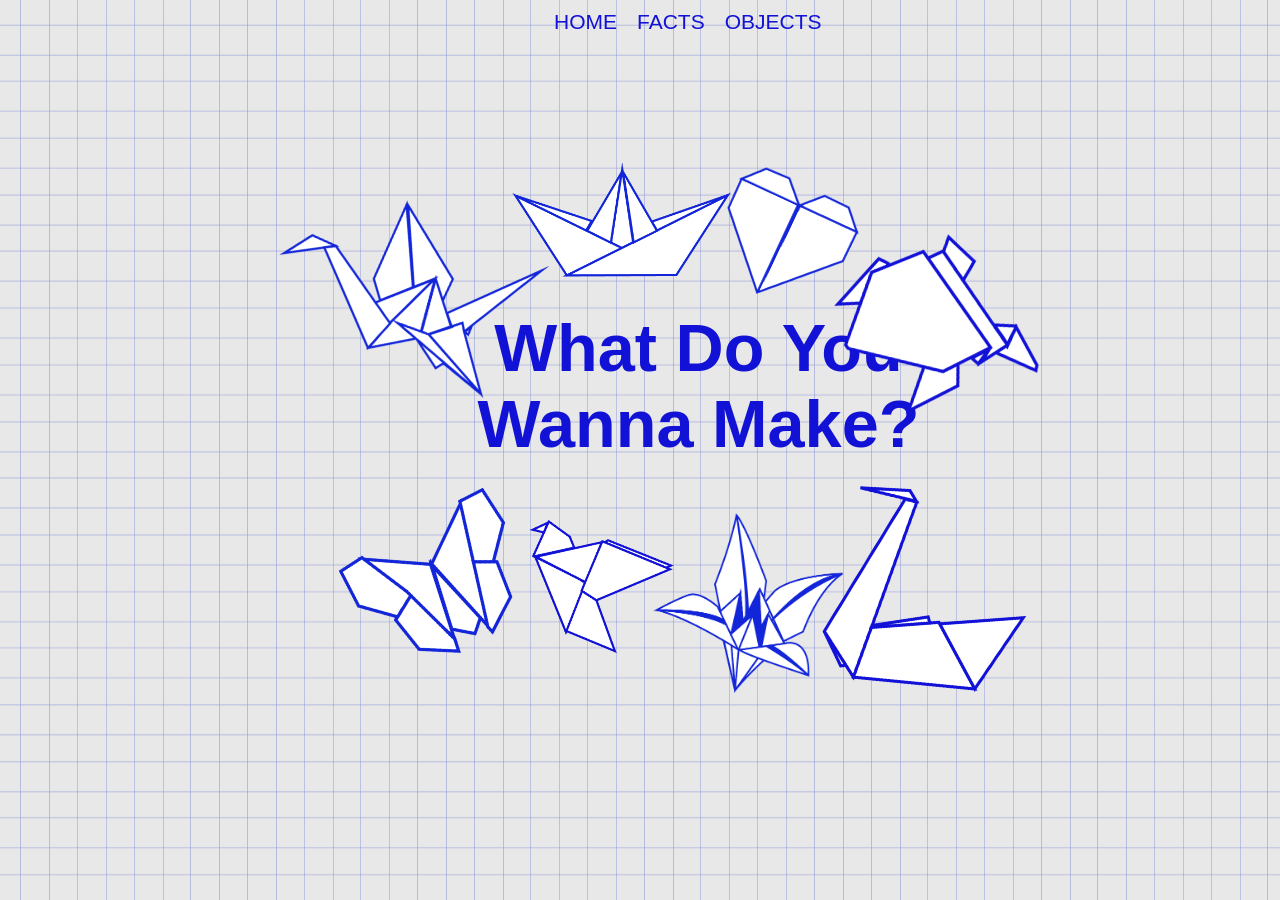
<file: index.html>
<!DOCTYPE html>
<html>
    <head>
        <link rel="stylesheet" href="homestyle.css">
        <header class="center">

            <div class="navbar">
                <a class="active" href="info/info.html">HOME</a>
                <a class="active" href="facts page/facts.html">FACTS</a>
                <a class="active" href="index.html">OBJECTS</a>

            </div>

        </header>
    </head>
    <body>

        <h1>What Do You <br> Wanna Make?</h1>
        
        <a href="crane_steps/crane-steps.html"> 
            <div class="card">
                <img src="img/crane outline.png" id="crane" class="img-1"> 
                <img src="img/crane origami.png" id="crane" class="hover_img-1"> 
            </div>
        </a>

        <a href="boat_steps/boat-steps.html">
            <div class="card1">
                <img src="img/boat outline.png" id="boat" class="img-2">
                <img src="img/boat origami.png" id="boat" class="hover_img-2">
            </div>
        </a>

        <a href="lily_steps/lily-steps.html">
            <div class="card2" >
                <img src="img/lily outline.png" id="lily" class="img-3">
                <img src="img/lily-blue.png" id="lily" class="hover_img-3">
            </div>
        </a>

        <a href="swan-steps/swan-steps.html">
            <div class="card3">
                <img src="img/swan-outline.png" id="swan" class="img-4">
                <img src="img/sawn blue1.png" id="swan" class="hover_img-4">
            </div>
        </a>

        <a href="heart-steps/heart-steps.html">
            <div class="card4" >
                <img src="img/heart outline.png" id="heart" class="img-5">
                <img src="img/heart origami.png" id="heart" class="hover_img-5">
            </div>
        </a>

        <!-- <a>
            <div class="card5">
                <img src="img/bag outline.png" id="bag" class="img-6">
                <img src="img/bag origami.png" id="bag" class="hover_img-6">
            </div>
        </a> -->

        <a href="frog-steps/frog-steps.html">
            <div class="card6">
                <img src="img/frog outline.png" id="frog" class="img-7">
                <img src="img/frog origami.png" id="frog" class="hover_img-7">
            </div>
        </a>

        <a  href="butterfly-steps/butterfly-steps.html">
            <div class="card7">
                <img src="img/butterfly outline.png" id="butterfly" class="img-8">
                <img src="img/butterfly origami.png" id="butterfly" class="hover_img-8">
            </div>
        </a>

        <a href="bird-steps/bird-steps.html">
            <div class="card8">
                <img src="img/bird outline.png" id="bird" class="img-9">
                <img src="img/bird origami.png" id="bird" class="hover_img-9">
            </div>
        </a>

     
    </body>
</html>
</file>
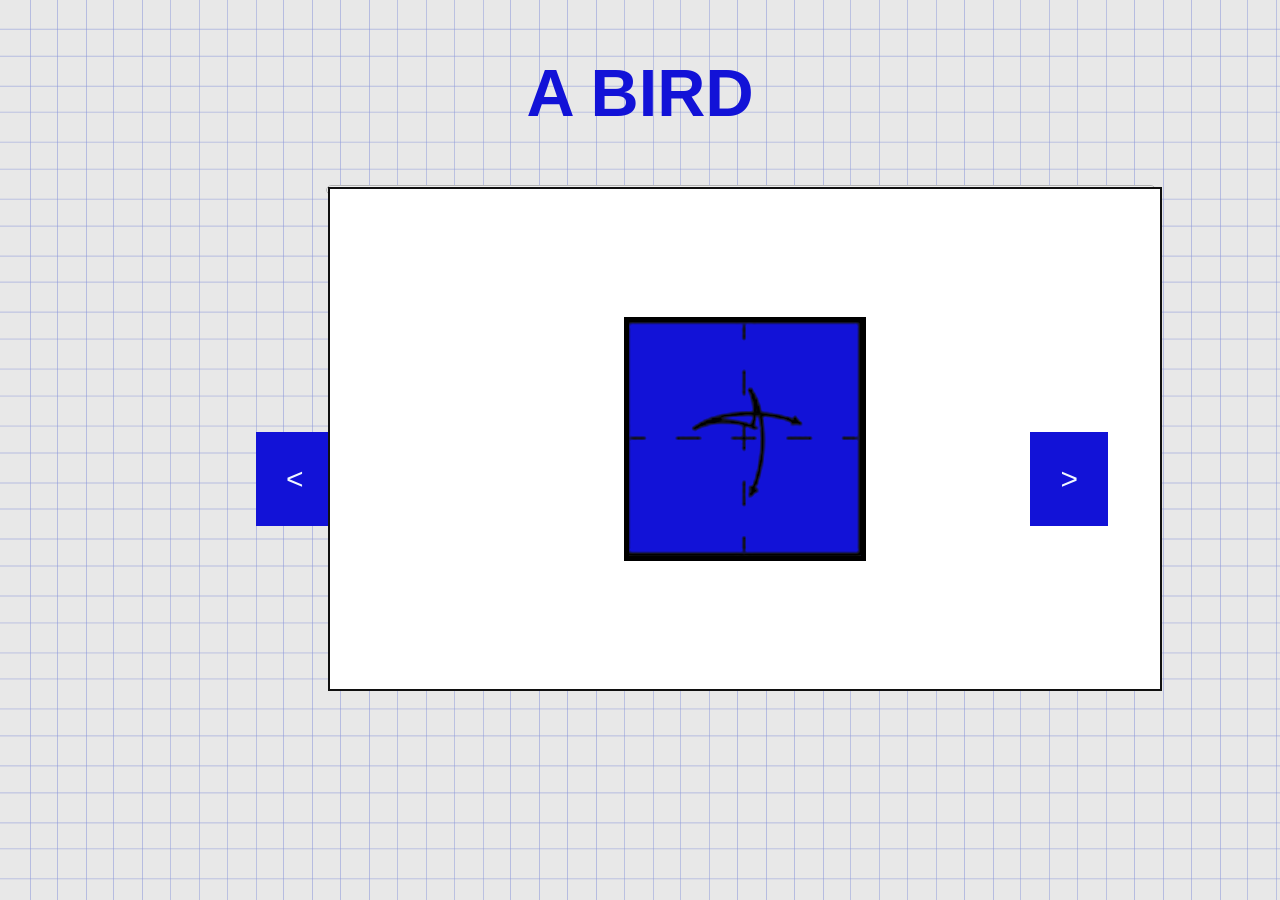
<file: bird-steps/bird-steps.html>
<!DOCTYPE html>
<html>
    <head>

        <link rel="stylesheet" href="../style-steps.css">
    </head>
    <body>

        <h2> A BIRD </h2>

        <progress id="status" min="0" max="190" value="0"></progress>

    <div class="left">
        <button id="left-button">
              <
        </button>
    </div>

         <div class="center" id="content">

            <div class=internal>
                <img src="img/bird-01 .png">
            </div>

            <div class=internal>
                <img src="img/bird-02.png">
            </div>

            <div class=internal>
                <img src="img/bird-03.png">
            </div>
            
            <div class=internal>
                <img src="img/bird-04.png">
            </div>

            <div class=internal>
                <img src="img/bird-05.png">
            </div>

            <div class=internal>
                <img src="img/bird-06.png">
            </div>

            <div class=internal>
                <img src="img/bird-07.png">
            </div>

            <div class=internal>
                <img src="img/bird-08.png">
            </div>
            
            <div class=internal>
                <img src="img/bird-09.png">
            </div>

            <div class=internal>
                <img src="img/bird-10.png">
            </div>

            <div class=internal>
                <img src="img/bird-11.png">
            </div>

            <div class=internal>
                <img src="img/bird-12.png">
            </div>

            <div class=internal>
                <img src="img/bird-13.png">
            </div>

            <div class=internal>
                <img src="img/bird-14.png">
            </div>

            <div class=internal>
                <img src="img/bird-15.png">
            </div>

            <div class=internal>
                <img src="img/bird-16.png">
            </div>

            <div class=internal>
                <img src="img/bird-17.png">
            </div>

            <div class=internal>
                <img src="img/bird-18.png">
            </div>

            <div class=internal>
                <img src="img/bird-19.png">
            </div>

            <div class=internal>
                <img src="img/bird origami.png">
            </div>

        </div>

    <div class="right" onclick="klik()">
        <button id="right-button">
                >
        </button>
    
    </body>
    
        <script src="../steps.js"></script>
    
</html>
</file>
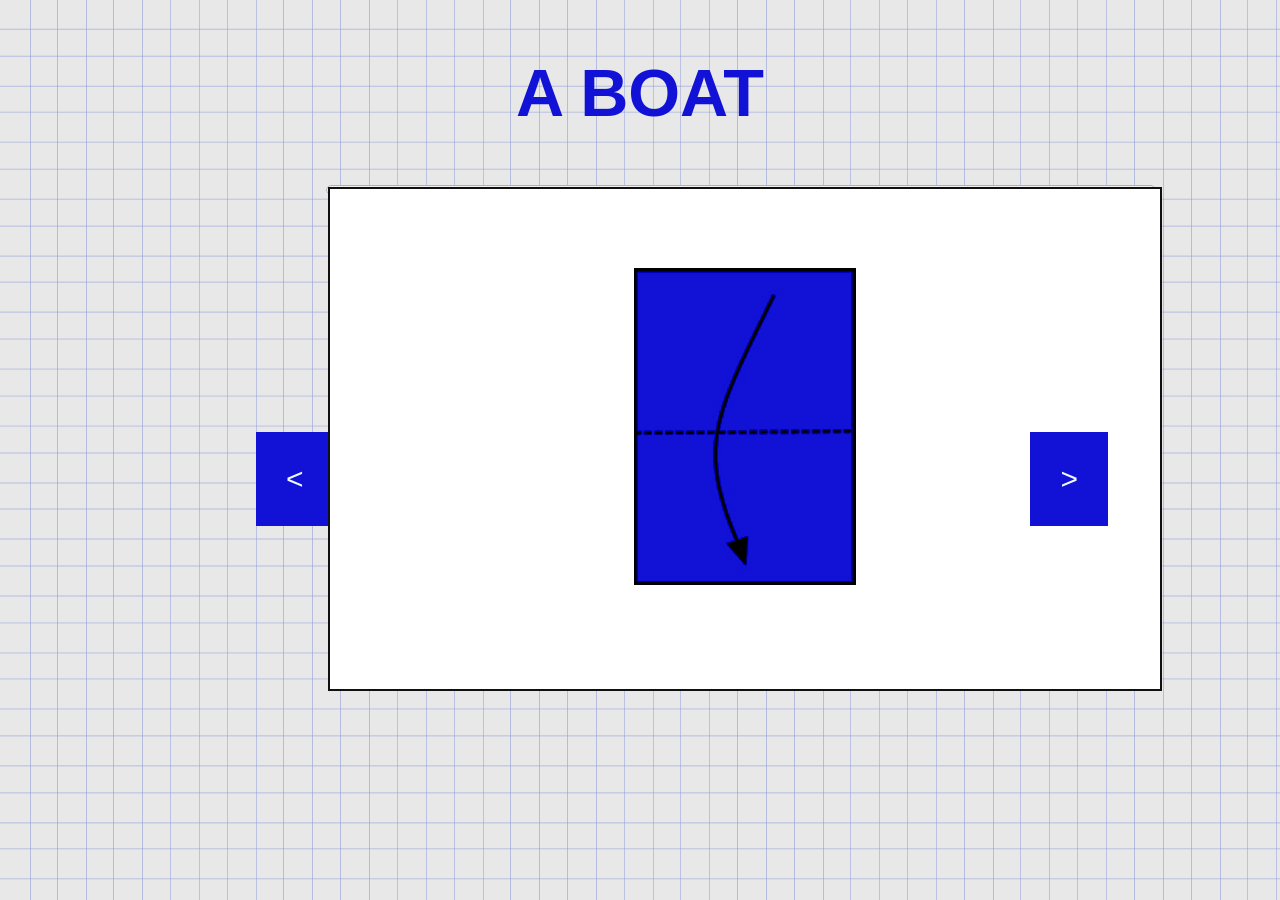
<file: boat_steps/boat-steps.html>
<!DOCTYPE html>
<html>
    <head>
        <link rel="stylesheet" href="../style-steps.css">
    </head>
    <body>

        <h2> A BOAT </h2>

        <progress id="status" min="0" max="100" value="0"></progress>
        

        <div class="left">
            <button id="left-button">
              <
            </button>
         </div>
         <div class="center" id="content">
            <div class=internal>
                <img src="img/boat-01.png">
            </div>
            <div class=internal>
                <img src="img/boat-2.png">
            </div>
            <div class=internal>
                <img src="img/boat-03.png">
            </div>
            <div class=internal>
                <img src="img/boat-04.png">
            </div>
            <div class=internal>
                <img src="img/boat-05.png">
            </div>
            <div class=internal>
                <img src="img/boat-06.png">
            </div>
            <div class=internal>
                <img src="img/boat-07.png">
            </div>
            <div class=internal>
                <img src="img/boat-08.png">
            </div>
            <div class=internal>
                <img src="img/boat-09.png">
            </div>
            <div class=internal>
                <img src="img/boat-10.png">
            </div>
            <div class=internal>
                <img src="img/boat origami.png">
            </div>
        </div>
        
        <div class="right">
           <button id="right-button" onclick="klik()">
            >
           </button>
        </div>
   </body>

   <script src="../steps.js"></script>

</html>
</file>
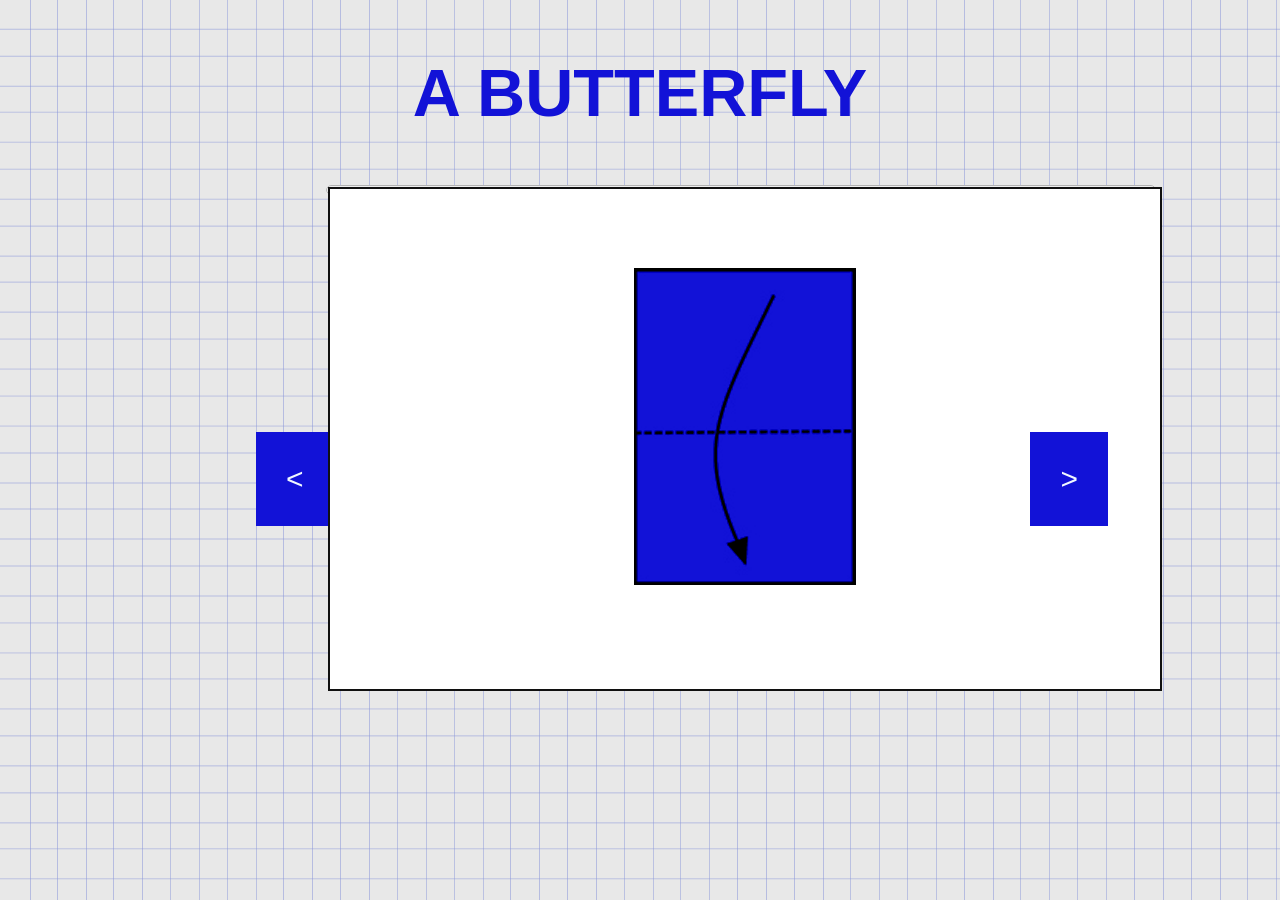
<file: butterfly-steps/butterfly-steps.html>
<!DOCTYPE html>
<html>
    <head>
        <link rel="stylesheet" href="../style-steps.css">
    </head>
    <body>

        <h2> A BUTTERFLY </h2>

        <progress id="status" min="0" max="110" value="0"></progress>

    <div class="left">
        <button id="left-button">
              <
        </button>
    </div>

         <div class="center" id="content">

            <div class=internal>
                <img src="img/butterfly-01.png">
            </div>

            <div class=internal>
                <img src="img/butterfly-02.png">
            </div>

            <div class=internal>
                <img src="img/butterfly-03.png">
            </div>

            <div class=internal>
                <img src="img/butterfly-04.png">
            </div>

            <div class=internal>
                <img src="img/butterfly-05.png">
            </div>

            <div class=internal>
                <img src="img/butterfly-06.png">
            </div>

            <div class=internal>
                <img src="img/butterfly-07.png">
            </div>

            <div class=internal>
                <img src="img/butterfly-08.png">
            </div>

            <div class=internal>
                <img src="img/butterfly-09.png">
            </div>

            <div class=internal>
                <img src="img/butterfly-10.png">
            </div>

            <div class=internal>
                <img src="img/butterfly-11.png">
            </div>

            <div class=internal>
                <img src="img/butterfly origami.png">
            </div>


        </div>

        <div class="right" onclick="klik()">
            <button id="right-button">
                     >
            </button>
    
        </body>
    
        <script src="../steps.js"></script>
    
        </html>
</file>
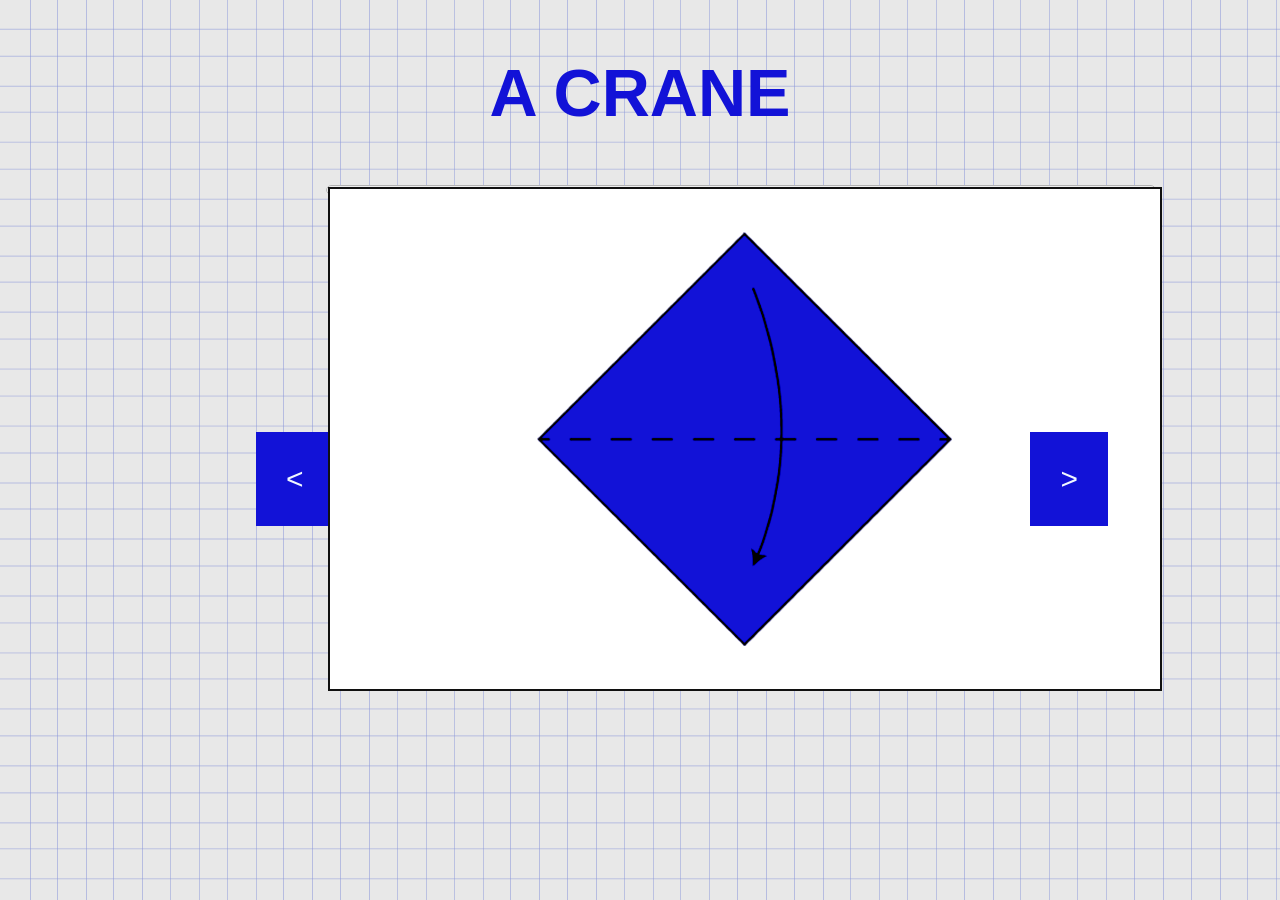
<file: crane_steps/crane-steps.html>
<!DOCTYPE html>
<html>
    <head>
        <link rel="stylesheet" href="../style-steps.css">
    </head>
    <body>

        <h2> A CRANE </h2>

        <progress id="status" min="0" max="160" value="0"></progress>

        <div class="left">
            <button id="left-button">
             <
            </button>
         </div>
         <div class="center" id="content">
            <div class=internal>
                <img src="img/crane-01 empty.png">
            </div>
            <div class=internal>
                <img src="img/crane-02.png">
            </div>
            <div class=internal>
               <img src="img/crane-04.png">
            </div>
            <div class=internal>
                <img src="img/crane-05.png">
            </div>
            <div class=internal>
               <img src="img/crane-06.png">
            </div>
            <div class=internal>
                <img src="img/crane-07.png">
            </div>
            <div class=internal>
                <img src="img/crane-08.png">
            </div>
            <div class=internal>
                <img src="img/crane-09.png">
             </div>
             <div class=internal>
                <img src="img/crane-10.png">
             </div>
             <div class=internal>
                <img src="img/crane-11.png">
             </div>
             <div class=internal>
                <img src="img/crane-12.png">
             </div>
             <div class=internal>
                <img src="img/crane-13.png">
             </div>
             <div class=internal>
                <img src="img/crane-14.png">
             </div>
             <div class=internal>
                <img src="img/crane-15.png">
             </div>
             <div class=internal>
                <img src="img/crane-16.png">
             </div>
             <div class=internal>
               <img src="img/crane-17.png">
             </div>
             <div class=internal>
               <img src="img/crane origami.png">
             </div>


         </div>
         <div class="right" onclick="klik()">
            <button id="right-button">
             >
            </button>
         </div>
    </body>

    <script src="../steps.js"></script>

</html>
</file>
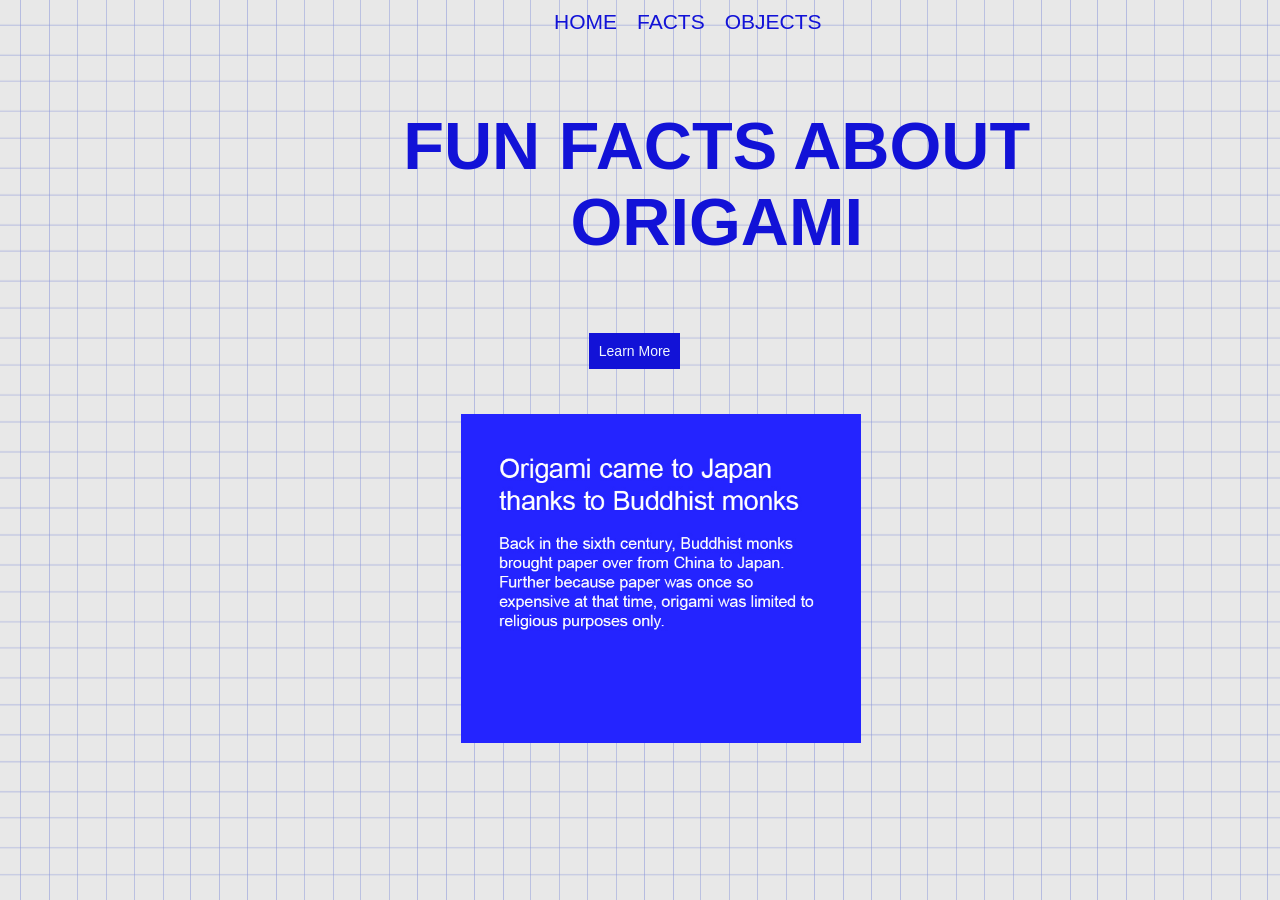
<file: facts page/facts.html>
<!DOCTYPE html>
<html>
    <head>
        <link rel="stylesheet" href="facts.css">
        <header class="center">

            <div class="navbar">
                <a class="active" href="../info/info.html">HOME</a>
                <a class="active" href="../facts page/facts.html">FACTS</a>
                <a class="active" href="../index.html">OBJECTS</a>

            </div>

        </header>
    </head>
    <body>
        <style>
            body{
                margin:0;
            }
        </style>
        <!-- TRY 3  -->

        <div class="heading">
            <h1>FUN FACTS ABOUT <br> ORIGAMI </h1>
        </div>
        <div id="facts">
            <img id="image" src="img/fact-1.jpg">
        </div>
        
        <button class="button" onclick="changeImage()">Learn More</button>


        <!-- diffrent methodes  -->
        <!-- TRY 1 -->
        <!-- <div class="heading">
            <h1>FUN FACTS ABOUT <br> ORIGAMI </h1>
        </div>

        <div id="facts">
            <img id="image" class="hidden" src="img/fact 1.jpg">
            <img class="hidden" src="img/fact 2 .jpg">
            <img class="hidden" src="img/fact 3.jpg .jpg">


        </div>
 
        <div class="button" onclick="toggleImage()">
            <button> Learn more!</button>
        </div> -->


        <!-- TRY 2 -->

        <!-- <div class="heading">
            <h1>FUN FACTS ABOUT <br> ORIGAMI </h1>
        </div>

        <img id="myImage" src="img/fact-1.jpg">
        <button class="button" onclick="changeImage()">Learn more</button> -->

    </body>
    <script src="facts.js"></script>

    </html>
</file>
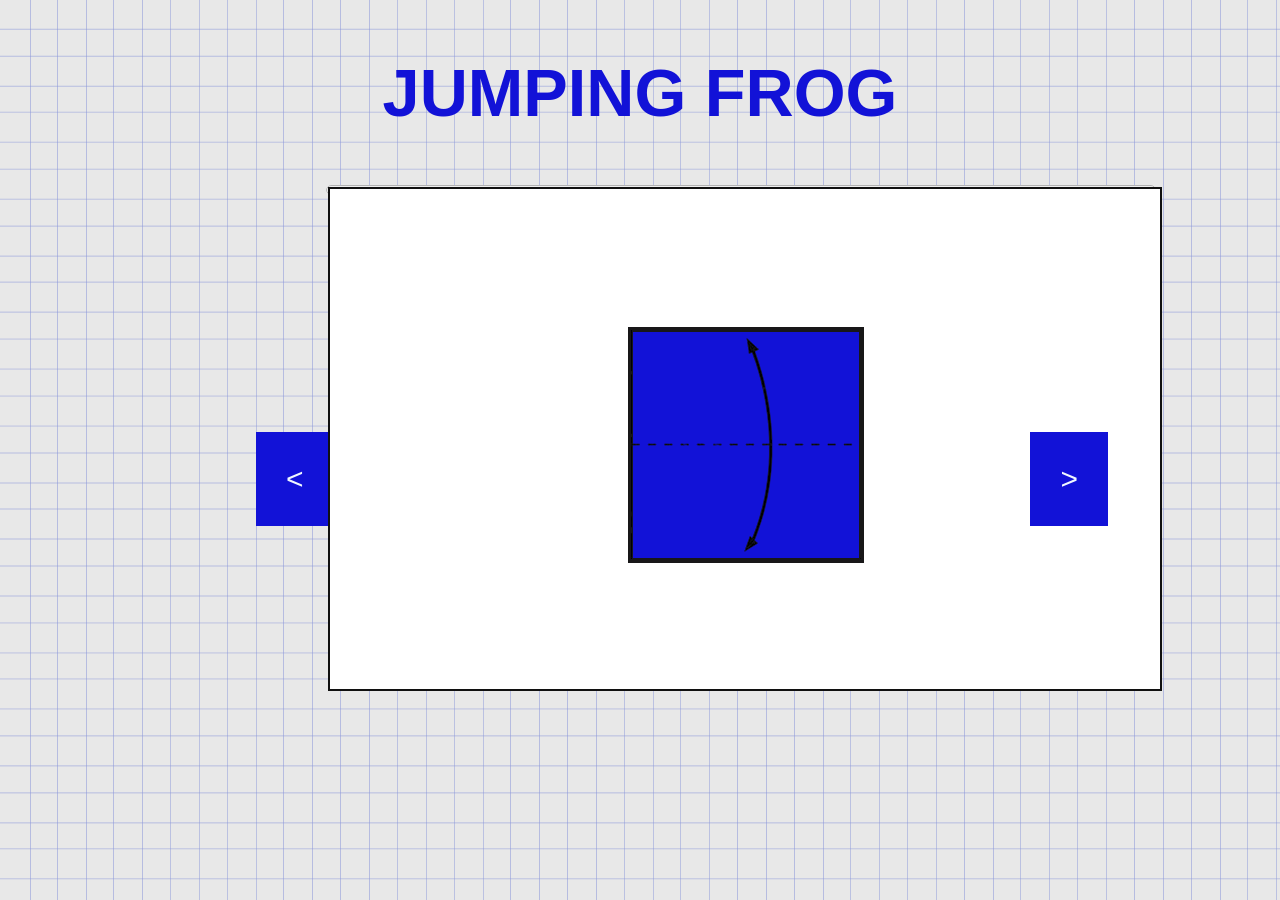
<file: frog-steps/frog-steps.html>
<!DOCTYPE html>
<html>
    <head>
        <link rel="stylesheet" href="../style-steps.css">
    </head>
    <body>

        <h2> JUMPING FROG </h2>

        <progress id="status" min="0" max="140" value="0"></progress>

    <div class="left">
        <button id="left-button">
              <
        </button>
    </div>

         <div class="center" id="content">

            <div class=internal>
                <img src="img/frog-01 copy.png">
            </div>
            
            <div class=internal>
                <img src="img/frog-02.png">
            </div>

            <div class=internal>
                <img src="img/frog-03.png">
            </div>

            <div class=internal>
                <img src="img/frog-04.png">
            </div>

            <div class=internal>
                <img src="img/frog-05.png">
            </div>

            <div class=internal>
                <img src="img/frog-06.png">
            </div>

            <div class=internal>
                <img src="img/frog-07.png">
            </div>

            <div class=internal>
                <img src="img/frog-08.png">
            </div>

            <div class=internal>
                <img src="img/frog-09.png">
            </div>

            <div class=internal>
                <img src="img/frog-10.png">
            </div>

            <div class=internal>
                <img src="img/frog-11.png">
            </div>

            <div class=internal>
                <img src="img/frog-12.png">
            </div>

            <div class=internal>
                <img src="img/frog-13.png">
            </div>

            <div class=internal>
                <img src="img/frog-14.png">
            </div>

            <div class=internal>
                <img src="img/frog origami-f.png">
            </div>

        </div>

        <div class="right" onclick="klik()">
            <button id="right-button">
                     >
            </button>
    
        </body>
    
        <script src="../steps.js"></script>
    
        </html>
</file>
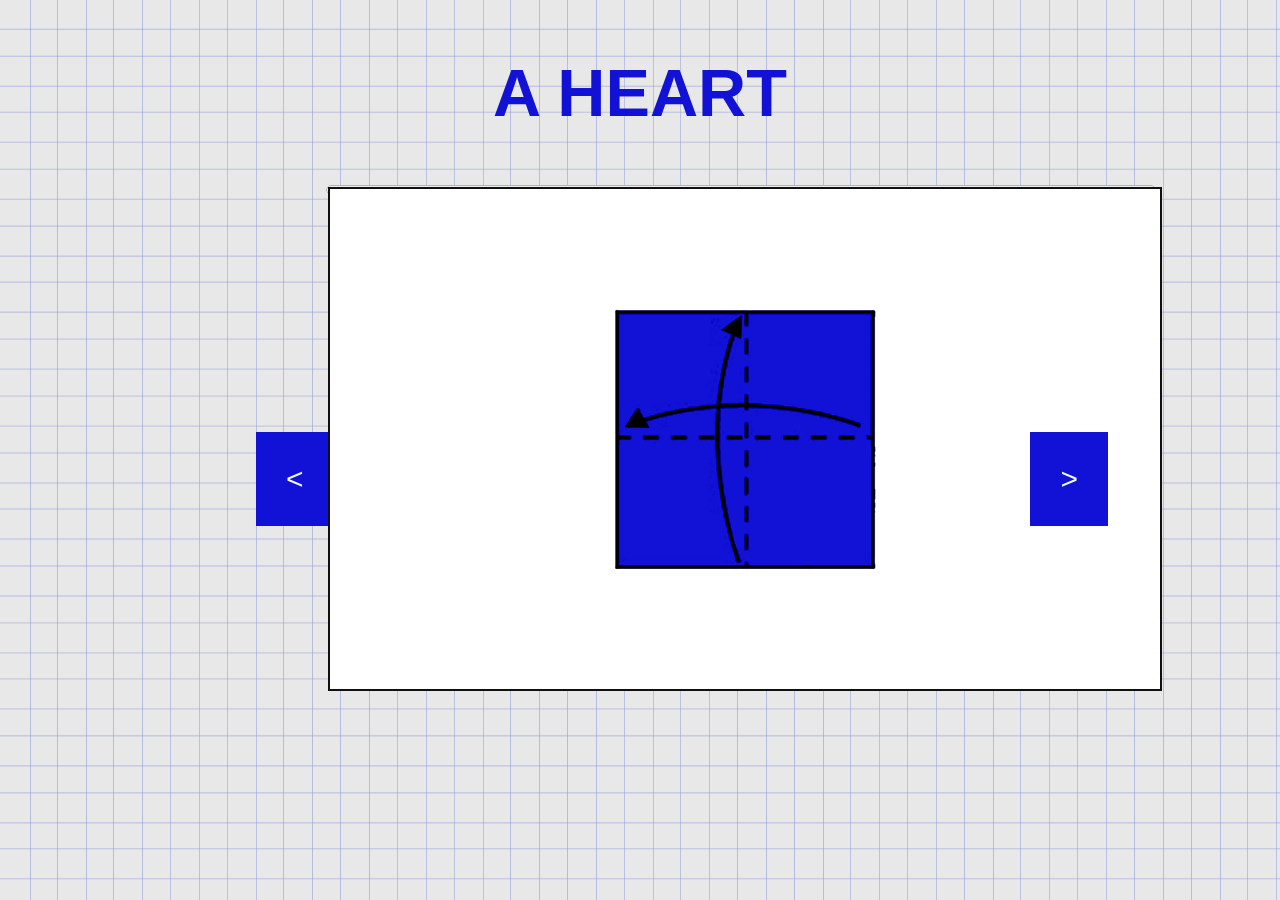
<file: heart-steps/heart-steps.html>
<!DOCTYPE html>
<html>
    <head>
        <link rel="stylesheet" href="../style-steps.css">
    </head>
    <body>

        <h2> A HEART </h2>

        <progress id="status" min="0" max="80" value="0"></progress>

    <div class="left">
        <button id="left-button">
              <
        </button>
    </div>

         <div class="center" id="content">

            <div class=internal>
                <img src="img/heart-01.png">
            </div>

            <div class=internal>
                <img src="img/heart-02.png">
            </div>

            <div class=internal>
                <img src="img/heart-03.png">
            </div>

            <div class=internal>
                <img src="img/heart-04.png">
            </div>

            <div class=internal>
                <img src="img/heart-05 copy.png">
            </div>

            <div class=internal>
                <img src="img/heart-06.png">
            </div>

            <div class=internal>
                <img src="img/heart-07.png">
            </div>

            <div class=internal>
                <img src="img/heart-08.png">
            </div>

            <div class=internal>
                <img src="img/heart origami-f.png">
            </div>


        </div>

    <div class="right" onclick="klik()">
        <button id="right-button">
                 >
        </button>

    </body>

    <script src="../steps.js"></script>

    </html>
</file>
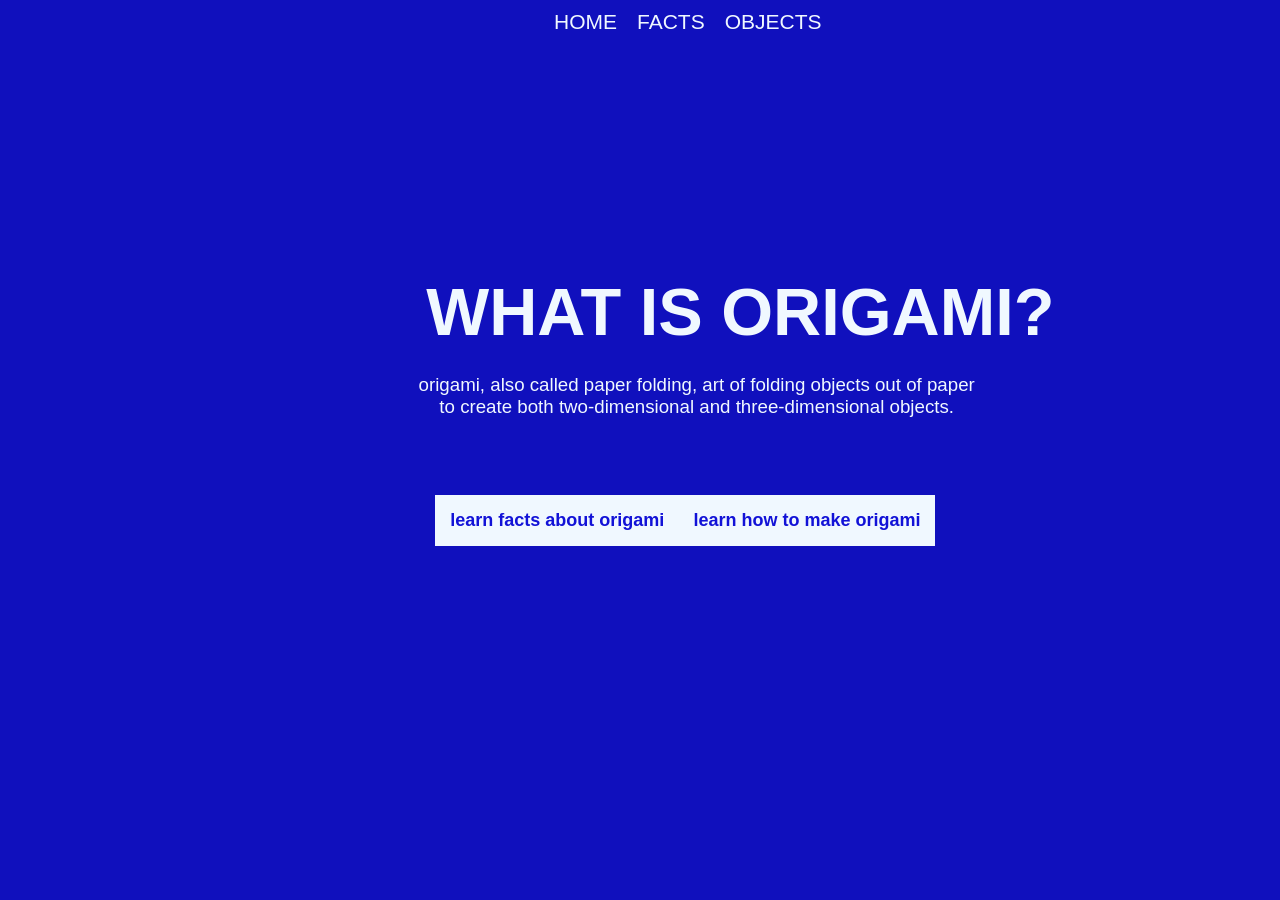
<file: info/info.html>
<!DOCTYPE html>
<html>
    <head>
        <link rel="stylesheet" href="info.css">
        <header class="center">

            <div class="navbar">
                <a class="active" href="../info/info.html">HOME</a>
                <a class="active" href="../facts page/facts.html">FACTS</a>
                <a class="active" href="../index.html">OBJECTS</a>

            </div>

        </header>
    
        <body>
            <h1>
                WHAT IS ORIGAMI?
            </h1>
            <h3>
                origami, also called paper folding, art of folding objects out of paper 
                <br>to create both two-dimensional and three-dimensional objects.
            </h3>

            <a href="../facts page/facts.html">
            <button id="facts">
                learn facts about origami
            </button>
            </a>
            
            <a href="../index.html">
            <button id="make">
                learn how to make origami
            </button>
            </a>
        </body>
</file>
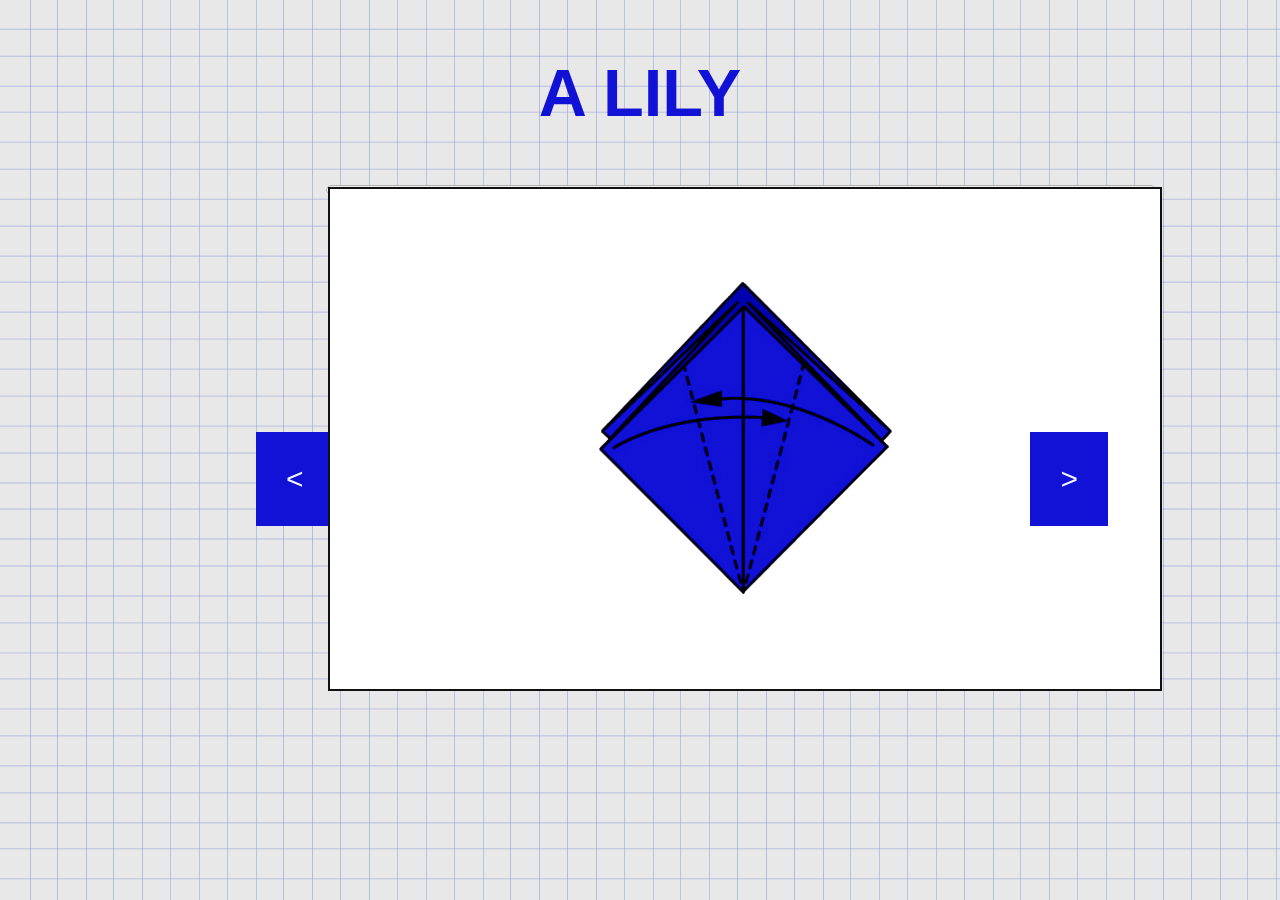
<file: lily_steps/lily-steps.html>
<!DOCTYPE html>
<html>
    <head>
        <link rel="stylesheet" href="../style-steps.css">
    </head>
    <body>

        <h2> A LILY </h2>

        <progress id="status" min="0" max="80" value="0"></progress>

        <div class="left">
            <button id="left-button">
              <
            </button>
         </div>
         <div class="center" id="content">
            <div class=internal>
                <img src="img/lily-01.png">
            </div>
            <div class=internal>
                <img src="img/lily-02.png">
            </div>
            <div class=internal>
                <img src="img/lily-03.png">
            </div>
            <div class=internal>
                <img src="img/lily-04.png">
            </div>
            <div class=internal>
                <img src="img/lily-05.png">
            </div>
            <div class=internal>
                <img src="img/lily-06.png">
            </div>
            <div class=internal>
                <img src="img/lily-07.png">
            </div>
            <div class=internal>
                <img src="img/lily-08.png">
            </div>
            <div class=internal>
                <img src="img/lily origami-f.png">
            </div>
        </div>
        <div class="right" onclick="klik()">
           <button id="right-button">
            >
           </button>
        </div>
   </body>

   <script src="../steps.js"></script>

</html>
</file>
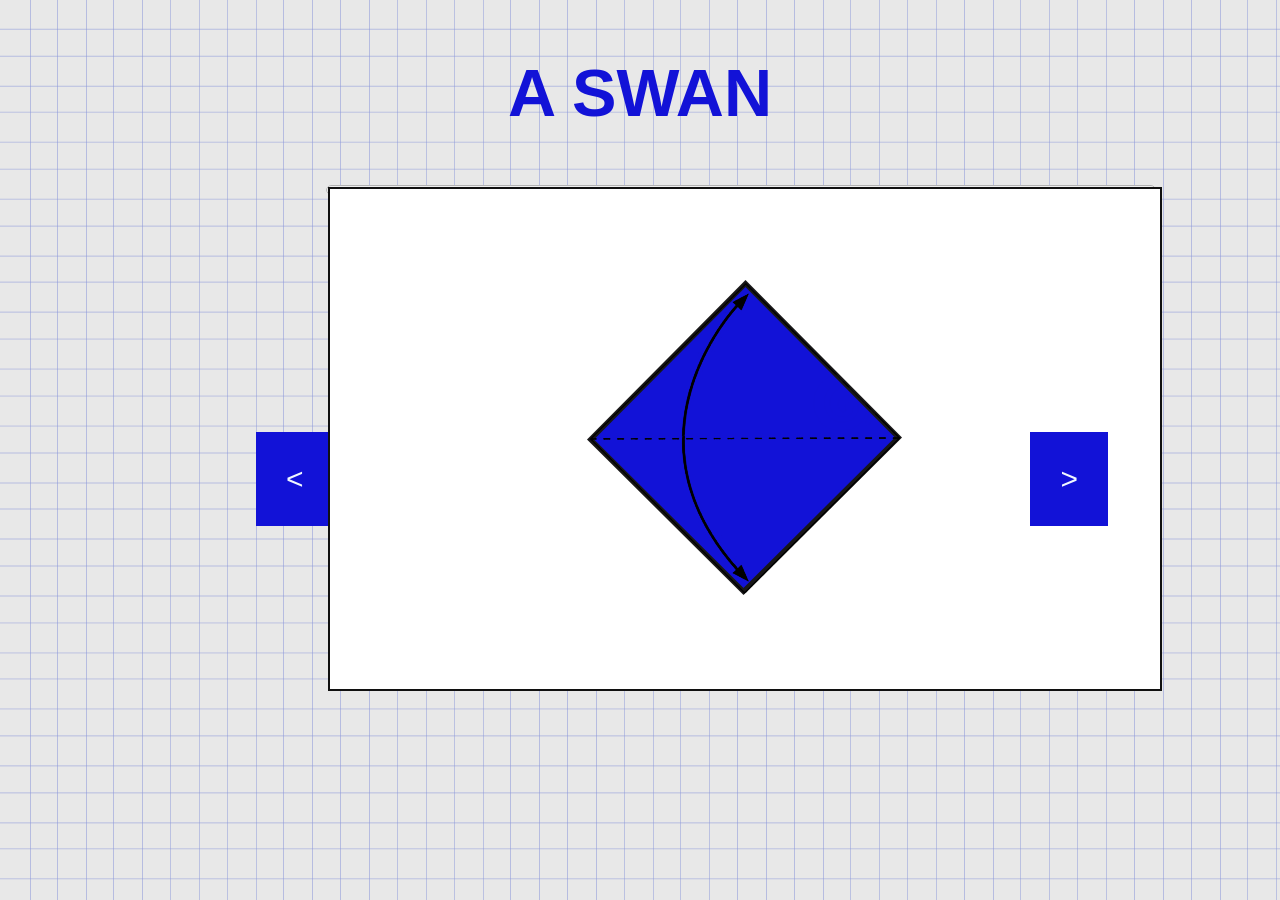
<file: swan-steps/swan-steps.html>
<!DOCTYPE html>
<html>
    <head>
        <link rel="stylesheet" href="../style-steps.css">
    </head>
    <body>

        <h2> A SWAN </h2>

        <progress id="status" min="0" max="70" value="0"></progress>

    <div class="left">
        <button id="left-button">
              <
        </button>
    </div>

         <div class="center" id="content">

            <div class=internal>
                <img src="img/swan-01 copy.png">
            </div>

            <div class=internal>
                <img src="img/swan-02.png">
            </div>

            <div class=internal>
                <img src="img/swan-03.png">
            </div>

            <div class=internal>
                <img src="img/swan-04.png">
            </div>

            <div class=internal>
                <img src="img/swan-05.png">
            </div>

            <div class=internal>
                <img src="img/swan-06.png">
            </div>

            <div class=internal>
                <img src="img/swan-07.png">
            </div>

            <div class=internal>
                <img src="img/sawn origami-f.png">
            </div>

            
        </div>

        <div class="right" onclick="klik()">
            <button id="right-button">
                     >
            </button>
    
        </body>
    
        <script src="../steps.js"></script>
    
        </html>
</file>
<file: homestyle.css>
body{
    background-size: auto;
    background-position: center;
    background-position-y: 3%;
    background-image: url("img/web background.png") ;
    background-size: 1920px 1080px;
    margin: 0%;
}

h1{
    position: fixed;
    top: 29.5%;
    left: 37.3%;;
    text-align: center;
    color: rgb(18, 18, 215);
    font-family: fatfrank, sans-serif;
    font-style: normal;
    font-weight: 800;
    font-size: 50pt;
    font-kerning: auto;
}

.navbar a{
    position: relative;
    left: 42.5%;
    float: left;
    text-align: center;
    font-family: fatfrank, sans-serif;
    padding: 10px;
    color: rgb(18, 18, 215);
    text-decoration: none;
    font-size: 21px;
    transition: all 0.3s;
}

.navbar a:hover {
    background-color: rgb(18, 18, 215);
    color: aliceblue;

}

.active {
    color: aqua;
}


/* images for links below */

#crane{
    position: fixed;
    top: 22.5%;
    left: 21.5%;
    height: 170px;
    rotate: 16deg;

}
.card:hover .img-1{
    display: none;
}

.hover_img-1{
    display: none;
}

.card:hover .hover_img-1{
   display: inline-block;
   transform: scale(1.2);
}

#boat{
    position: fixed;
    top: 18%;
    left: 40%;
    height: 115px;
}

.card1:hover .img-2{
    display: none;
}

.hover_img-2{
    display: none;

}
.card1:hover .hover_img-2{
   display: inline-block;
   transform: scale(1.2);

}

#lily{
    position: fixed;
    height: 180px;
    top: 57%;
    left: 51%;
}

.card2:hover .img-3{
    display: none;
}

.hover_img-3{
    display: none;
}

.card2:hover .hover_img-3{
   display: inline;
   transform: scale(1.2);
}

#swan{
    position: fixed;
    height: 200px;
    top: 55%;
    left: 65%;
    rotate: 12deg;
}

.card3:hover .img-4{
    display: none;
}

.hover_img-4{
    display: none;

}
.card3:hover .hover_img-4{
   display: inline-block;
   transform: scale(1.2);

}

#heart{
    position: fixed;
    max-height: 120px;
    top: 20%;
    left: 56%;
    rotate: 25deg;
}

.card4:hover .img-5{
    display: none;
}

.hover_img-5{
    display: none;
}

.card4:hover .hover_img-5{
   display: inline;
   transform: scale(1.2);
}

#bag{
    position: fixed;
    max-height: 160px;
    top: 19%;
    left: 64%;
    rotate: -25deg;
}

.card5:hover .img-6{
    display: none;
}

.hover_img-6{
    display: none;
}

.card5:hover .hover_img-6{
    display: inline;
    transform: scale(1.2);
}

#frog{
    position: fixed;
    max-height: 185px;
    top: 26%;
    left: 65%;
    rotate: 10deg;
}

.card6:hover .img-7{
    display: none;
}

.hover_img-7{
    display: none;
}

.card6:hover .hover_img-7{
    display: inline;
    transform: scale(1.2);
}

#butterfly{
    position: fixed;
    max-height: 135px;
    top: 57.5%;
    left: 28%;
    rotate: -30deg;
}

.card7:hover .img-8{
    display: none;
}

.hover_img-8{
    display: none;
}

.card7:hover .hover_img-8{
    display: inline;
    transform: scale(1.2);
}

#bird{
    position: fixed;
    max-height: 115px;
    top: 58%;
    left: 40%;
    rotate: -330deg;
}

.card8:hover .img-9{
    display: none;
}

.hover_img-9{
    display: none;
}

.card8:hover .hover_img-9{
    display: inline;
    transform: scale(1.2);
}


/* information area */
</file>
<file: style-steps.css>
body{
    background-image: url("img/web background.png") ;
}

h2{
    top: 30%;
    text-align: center;
    color: rgb(18, 18, 215);
    font-family: fatfrank, sans-serif;
    font-style: normal;
    font-weight: 800;
    font-size: 50pt;
    font-kerning: auto;
}

#status{
    position: fixed;
    left: 25.5%;
    top: 20%;
    width: 830px;
    height: 20px;
}

#left-button{
    position: fixed;
    left: 20%;
    top: 48%;
    background-color:  rgb(18, 18, 215);
    border: none;
    color: aliceblue;
    padding: 30px 30px;
    text-align: center;
    text-decoration: none;
    display: inline-block;
    font-size: 30px;
    cursor: pointer;
}

#right-button{
    position: fixed;
    left: 80.5%;
    top: 48%;
    background-color: rgb(18, 18, 215);
    border: none;
    color: aliceblue;
    padding: 30px 30px;
    text-align: center;
    text-decoration: none;
    display: inline-block;
    font-size: 30px;
    cursor: pointer;
}


/* scrool */


/* .left{
    float: left; 
    position: fixed;
    left: 15%;
    top: 45%;
    width: 150px;
    height: 100px;
    border: 2px solid rgb(255, 255, 255);
   } */
   
   .internal{
    width: 100%;
    height: 100%;
    border: transparent;
    display: inline-block;
   }
   
   .center{
    position: relative;
    top: 19%;
    left: 25.2%;
    width: 830px;
    height: 500px;
    background-color: rgb(255, 255, 255);
    border: 2px solid rgb(16, 16, 16);
    margin: 1px;
    overflow: hidden;
    /*will change this to hidden later to deny scolling to user*/
    white-space: nowrap;
   }
   
   /* .right{
    float: right; 
    position: fixed;
    right: 15%;
    top: 45%;
    width: 10%;
    height: 100px;
    border: 2px solid rgb(255, 255, 255);
   } */
</file>
<file: facts page/facts.css>
body{
    background-size: auto;
    background-position: center;
    background-position-y: 3%;
    background-image: url("img/web background.png") ;
    background-size: 1920px 1080px;
}

h1{
    position: absolute;
    top: 7%;
    left: 31.5%;
    transform-origin: center;
    text-align: center;
    color: rgb(18, 18, 215);
    font-family: fatfrank, sans-serif;
    font-style: normal;
    font-weight: 800;
    font-size: 50pt;
    font-kerning: auto;
}

button{
    position: absolute;
    top: 37%;
    left: 46%;
    transform-origin: center;
    background-color: rgb(18, 18, 215);
    border: none;
    color: aliceblue;
    padding: 10px 10px;
    text-align: center;
    text-decoration: none;
    display: inline-block;
    font-size: 14px;
    cursor: pointer;
}

/* .center{
    margin: auto;
  width: 50%;
  padding: 10px;
} */



/* TRY 1 */


/* .hidden{
    display: none;
} */

#facts{
    position: absolute;
    transform-origin: center;
    left: 36%;
    top: 46%;
}


#image{
    width: 400px;
}




/* TRY 2 
 NO CSS REQUIRED */





 .navbar a{
    position: relative;
    left: 42.5%;
    float: left;
    text-align: center;
    font-family: fatfrank, sans-serif;
    padding: 10px;
    color: rgb(18, 18, 215);
    text-decoration: none;
    font-size: 21px;
    transition: all 0.3s;
}

.navbar a:hover {
    background-color: rgb(18, 18, 215);
    color: aliceblue;

}
</file>
<file: info/info.css>
body{
    background-size: auto;
    background-color: rgb(16, 16, 189);
    margin: 0%;
}

h1{
    position: fixed;
    top: 25.5%;
    left: 33.3%;;
    text-align: center;
    color: aliceblue;
    font-family: fatfrank, sans-serif;
    font-style: normal;
    font-weight: 800;
    font-size: 50pt;
    font-kerning: auto;
}

h3{
    position: fixed;
    top: 39.5%;
    left: 32.7%;;
    text-align: center;
    color: aliceblue;
    font-family: rucksack, sans-serif;
    font-style: normal;
    font-weight: 400;
    font-kerning: auto;

}


.navbar a{
    position: relative;
    left: 42.5%;
    float: left;
    text-align: center;
    font-family: fatfrank, sans-serif;
    padding: 10px;
    color: aliceblue;
    text-decoration: none;
    font-size: 21px;
    transition: all 0.3s;
}

.navbar a:hover {
    background-color: aliceblue;
    color: rgb(18, 18, 215);

}

#facts{
    position: absolute;
    top: 55%;
    left: 34%;
    background-color: aliceblue;
    border: none;
    color: rgb(18, 18, 215);
    padding: 15px 15px;
    text-align: center;
    font-family: rucksack, sans-serif;
    font-style: normal;
    font-weight: 800;
    text-decoration: none;
    display: inline-block;
    font-size: 18px;
    cursor: pointer;
}


#make{
    position: absolute;
    top: 55%;
    left: 53%;
    background-color: aliceblue;
    border: none;
    color: rgb(18,18, 215);
    padding: 15px 15px;
    text-align: center;
    font-family: rucksack, sans-serif;
    font-style: normal;
    font-weight: 800;
    text-decoration: none;
    display: inline-block;
    font-size: 18px;
    cursor: pointer;
}
</file>
